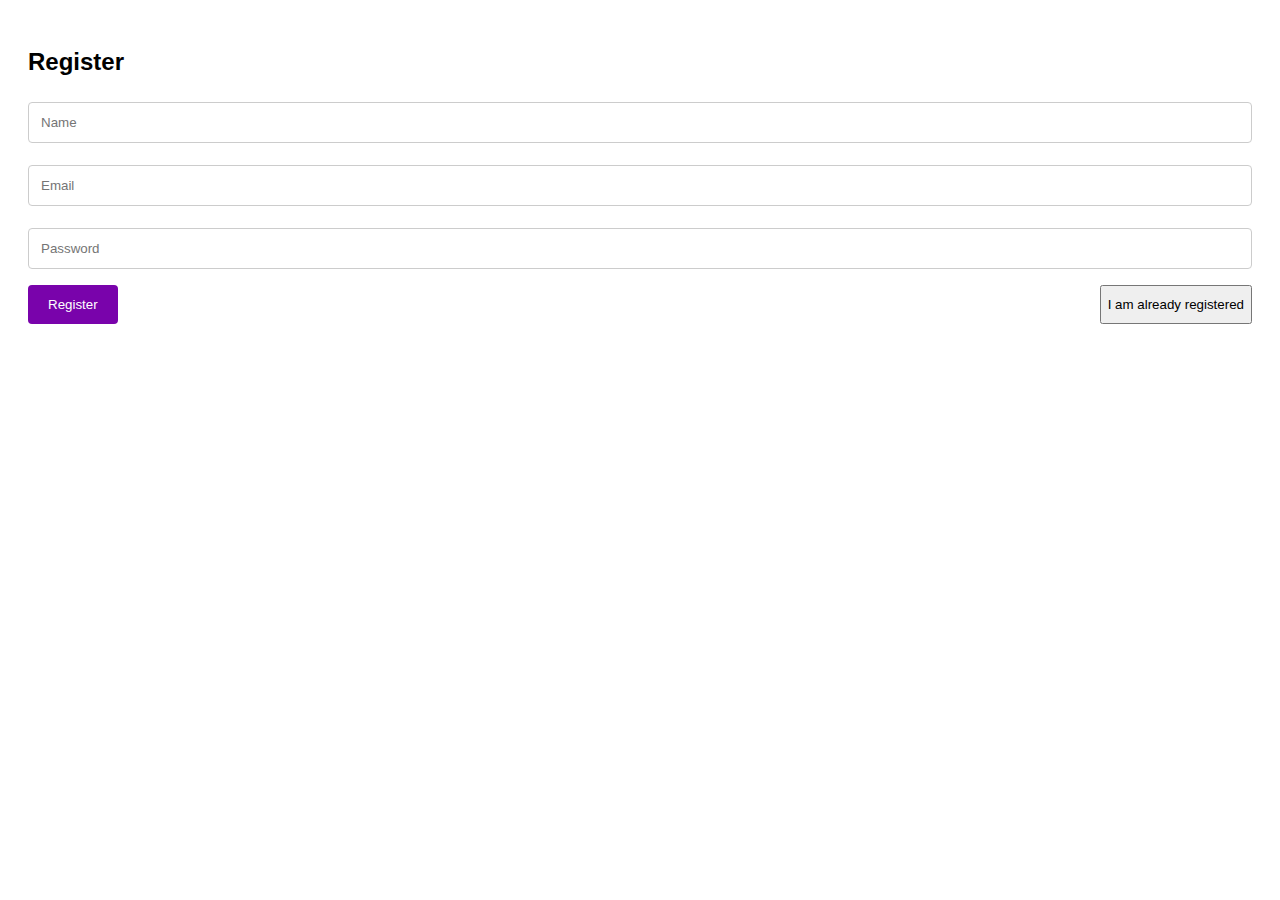
<file: index.html>
<!DOCTYPE html>
<html lang="en">
<head>
    <meta charset="UTF-8">
    <meta name="viewport" content="width=device-width, initial-scale=1.0">
    
    <link rel="stylesheet" href="style.css">
    
    <title>Course App</title>
</head>
<body>
    <div id="course-panel" style="display: none;">
        <h1>Welcome, <span id="user-name"></span></h1>
        <button id="logout-btn">Logout</button>
 <div id="courses-container"></div>
    </div>

    <form id="register-form">
        <h2>Register</h2>
        <input type="text" id="register-name" placeholder="Name" required>
        <input type="email" id="register-email" placeholder="Email" required pattern="[a-z0-9._%+\-]+@[a-z0-9.\-]+\.[a-z]{2,}$" title="please enter a valid email address">
        
        <input type="password" id="register-password" placeholder="Password" required pattern=".{8,}" title="Atleast 8 or more characters">
        
    <div class="button-container">
        <button type="submit" id="register-btn">Register</button>
        
        <button type="button" id="switch-to-login-btn">I am already registered</button></div>
        
        <p id="register-message"></p>
    </form>

    <form id="login-form" style="display: none;">
        <h2>Login</h2>
        <input type="email" id="login-email" placeholder="Email" required>
        <input type="password" id="login-password" placeholder="Password" required>

<div class="button-container">
        <button type="submit" id="login-btn">Login</button>
        <button type="button" id="switch-to-register-btn">I am a new user</button></div>
        
        <p id="login-message"></p>
    </form>

    <script src="script.js"></script>
</body>
</html>
</file>
<file: style.css>
body {font-family: Arial, Helvetica, sans-serif;}
* {box-sizing: border-box;}

form{
  padding:20px;
}

input[type=text], input[type=email], input[type=password] {
  width: 100%;
  padding: 12px;
  border: 1px solid #ccc;
  border-radius: 4px;
  box-sizing: border-box;
  margin-top: 6px;
  margin-bottom: 16px;
  resize: vertical;
}

input[type=text]:valid, input[type=email]:valid, input[type=password]:valid {
  outline: 2px solid #0000c4;
  border: none;
  background-color:#e6f1ff;
}


button[type=submit] {
  background-color: #7903ab;
  color: white;
  padding: 12px 20px;
  border: none;
  border-radius: 4px;
  cursor: pointer;
}

button[type=submit]:hover {
  background-color: #4513a1;
}

.button-container{
  display:flex;
  justify-content:space-between;
}

.container {
  border-radius: 5px;
  background-color: #f2f2f2;
  padding: 20px;
}
</file>
